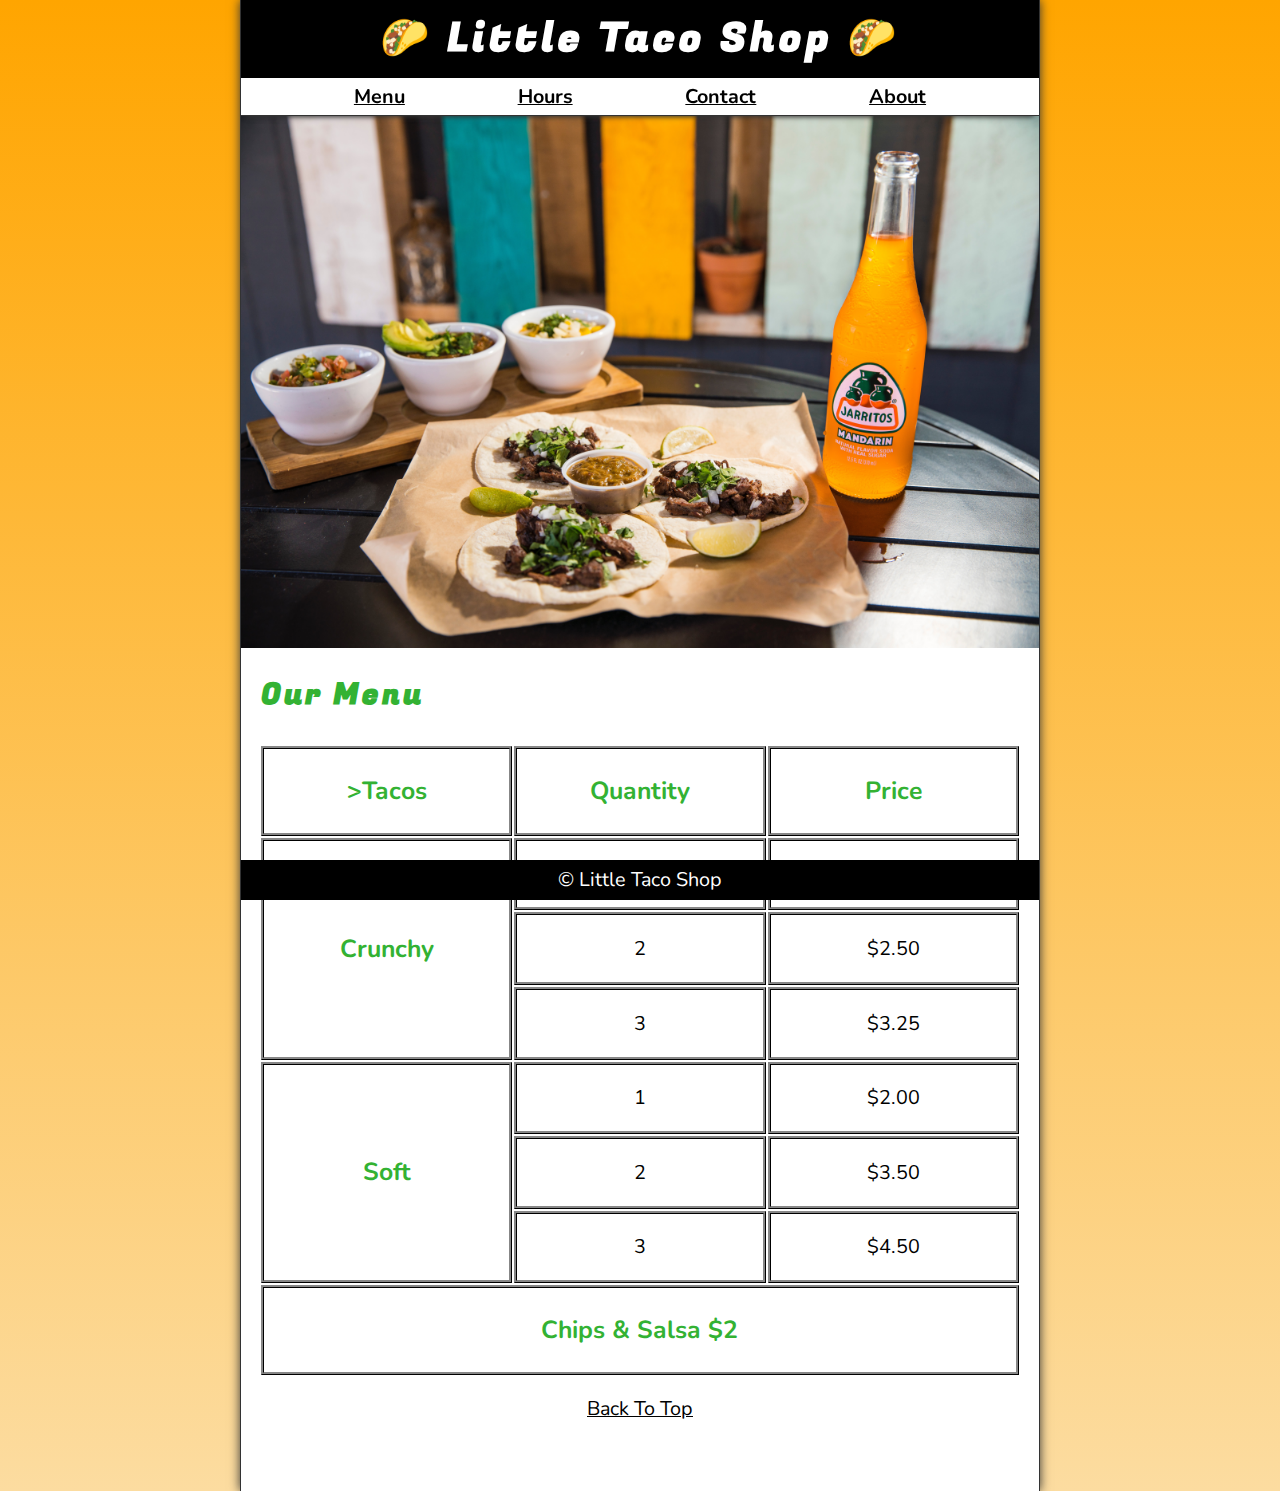
<file: index.html>
<!DOCTYPE html>
<html lang="en">

<head>
    <meta charset="UTF-8">
    <meta name="viewport" content="width=device-width, initial-scale=1.0">
    <meta name="author" content="Jeremy Kale Padot">
    <meta name="description" content="The official website for The Little Taco Shop">
    <title>The Little Taco Shop</title>
    <link rel="icon" href="favicon.ico" type="image/x-icon">
    <link rel="stylesheet" href="css/style.css">
</head>

<body>
    <header class="header">
        <h1 class="header__h1">Little Taco Shop</h1>
        <nav class="header__nav">
            <ul class="header__ul">
                <li>
                    <a href="#menu">Menu</a>
                </li>
                <li>
                    <a href="hours.html">Hours</a>
                </li>
                <li>
                    <a href="contact.html">Contact</a>
                </li>
                <li>
                    <a href="about.html">About</a>
                </li>
            </ul>
        </nav>
    </header>
    <section class="hero">
        <h2 class="hero__h2">Bienvenidos!</h2>
        <figure>
            <img src="img/tacos_and_drink_1000x667.png" alt="Tacos and a Drink" title="We love tacos!" width="1000"
                height="667">
            <figcaption class="offscreen">
                Tacos and a Drink
            </figcaption>
        </figure>
    </section>
    <main class="main">
 
        <article id="menu" class="main__article menu">
            <h2 class="menu__h2">Our Menu</h2>
            <table class="menu__container">
                <caption class="offscreen">Our Tacos</caption>
                <thead>
                    <tr>
                        <th class="menu__header" scope="col">>Tacos</th>
                        <th class="menu__header" scope="col" scope="col">Quantity</th>
                        <th class="menu__header" scope="col">Price</th>
                    </tr>
                </thead>
                <tbody>
                    <tr>
                        <th class='menu__item menu__cr'scope="row" rowspan="3">
                            Crunchy
                        </th>
                        <td class="menu__item">1</td>
                        <td class="menu__item">$1.50</td>
                    </tr>
                    <tr>
                        <td class="menu__item">2</td>
                        <td class="menu__item">$2.50</td>
                    </tr>
                    <tr>
                        <td class="menu__item">3</td>
                        <td class="menu__item">$3.25</td>
                    </tr>
                    <tr>
                        <th class='menu__item menu__sf'scope="row" rowspan="3">
                            Soft
                        </th>
                        <td class="menu__item">1</td>
                        <td class="menu__item">$2.00</td>
                    </tr>
                    <tr>
                        <td class="menu__item">2</td>
                        <td class="menu__item">$3.50</td>
                    </tr>
                    <tr>
                        <td class="menu__item">3</td>
                        <td class="menu__item">$4.50</td>
                    </tr>
                </tbody>
                <tfoot>
                    <tr>
                        <td class="menu__item menu__cs" colspan="3">
                            Chips &amp; Salsa $2
                        </td>
                    </tr>
                </tfoot>
            </table>
            <p class="center">
                <a href="#">Back To Top</a>
            </p>
        </article>
    </main>
    <footer class="footer">
        <p><span class="nowrap"> &copy; </span>
            <span class="nowrap">Little Taco Shop</span>
        </p>
    </footer>
</body>

</html>
</file>
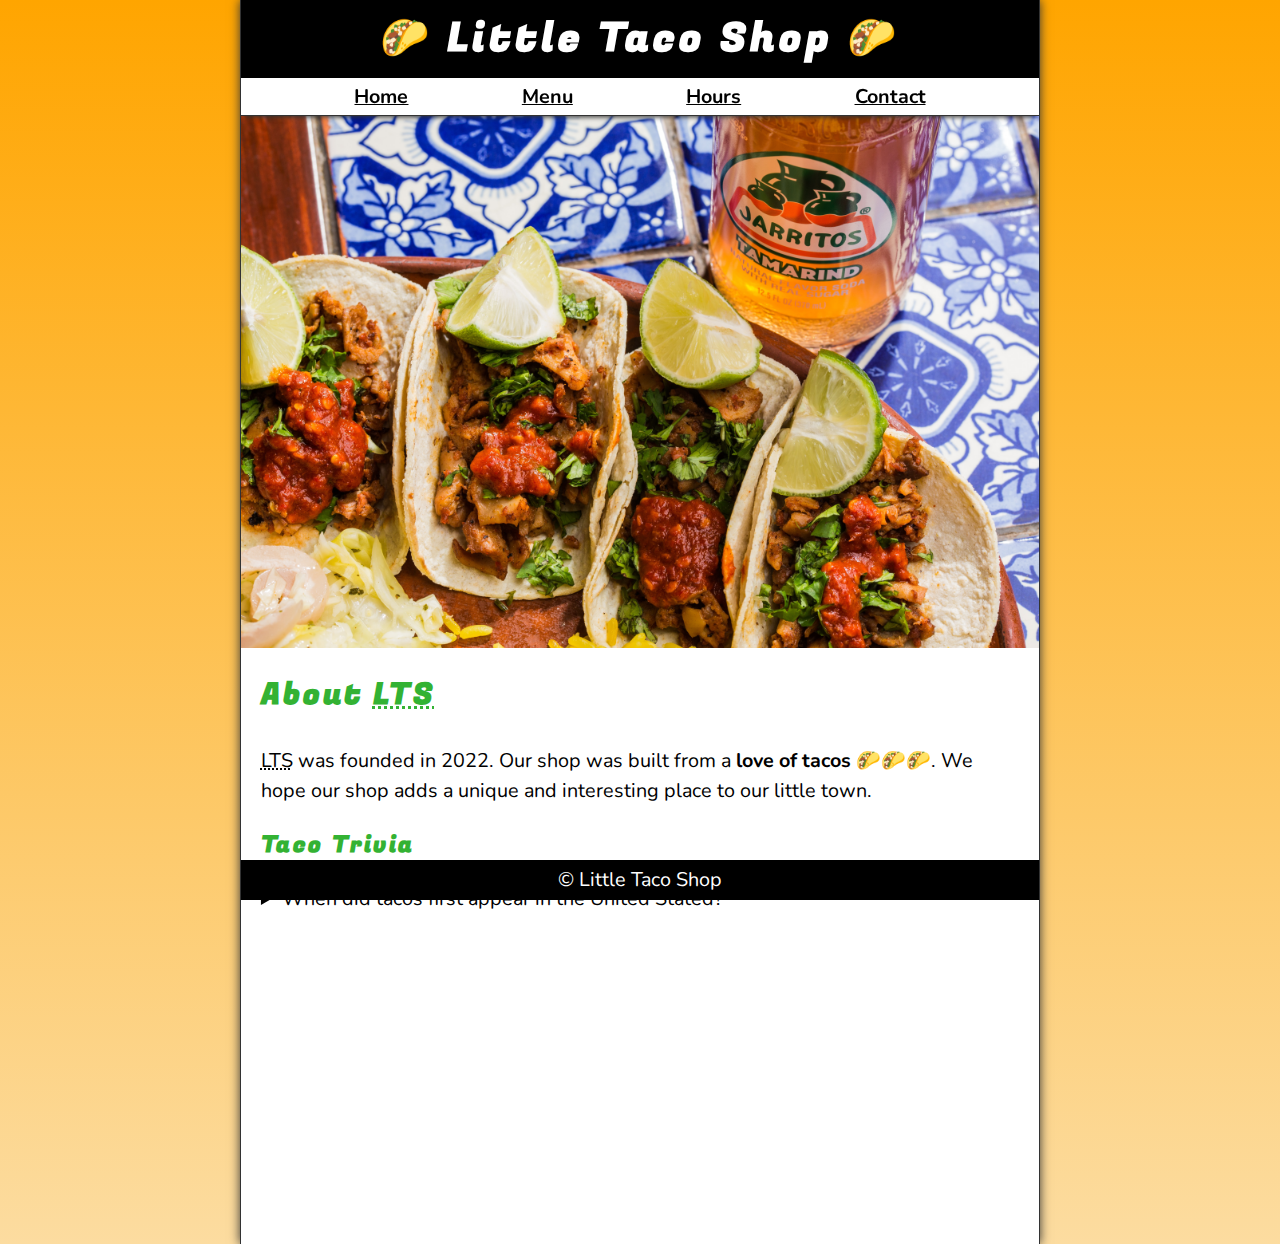
<file: about.html>
<!DOCTYPE html>
<html lang="en">
    <head>
        <meta charset="UTF-8">
        <meta name="viewport" content="width=device-width, initial-scale=1.0">
        <meta name="author" content="Jeremy Kale Padot">
        <meta name="description" content="About The Little Taco Shop">
        <title>About The Little Taco Shop</title>
        <link rel="icon" href="favicon.ico" type="image/x-icon">
        <link rel="stylesheet" href="css/style.css">
    </head>
<body>
    <header class="header">
        <h1 class="header__h1">Little Taco Shop</h1>
        <nav class="header__nav">
            <ul class="header__ul">
                <li>
                    <a href="/">Home</a>
                </li>
                <li>
                    <a href="/#menu">Menu</a>
                </li>
                <li>
                    <a href="hours.html">Hours</a>
                </li>
                <li>
                    <a href="contact.html">Contact</a>
                </li>
            </ul>
        </nav>
    </header>
    <section class="hero">
        <figure>
            <img src="img/tacos_delicioso_1000x667.png" alt="Tacos delicioso" title="Tacos Delicioso!" width="1000"
                height="667">
            <figcaption class="offscreen">
                Try these Delicious Tacos
            </figcaption>
        </figure>
    </section>
    <main class="main">
        <article id="about" class="main__article about">
            <h2>About <abbr title="The Little Taco Shop">LTS</abbr></h2>
            <p>
                <abbr title="The Little Taco Shop">LTS</abbr> was founded in <time datetime="2022">2022</time>. Our shop
                was built from a <strong>love of tacos</strong> 🌮🌮🌮. We hope our shop adds a unique and interesting
                place to our little town.
            </p>
            <aside class="about__trivia">
                <h3>Taco Trivia</h3>
                <details>
                    <summary>When did tacos first appear in the United Stated?</summary>
                    <p class="about__trivia-answer">
                        Jeffrey M. Pilcher, taco historian and professor of history at the University of Minnesota, says
                        the earliest mention of tacos in the United States are in a newspaper from <time
                            datetime="1905">1905</time>. (Source: <cite><a
                                href="https://www.smithsonianmag.com/arts-culture/where-did-the-taco-come-from-81228162/"
                                target="_blank">Smithsonian Magazine</a></cite>)
                    </p>
                </details>
            </aside>
        </article>
    </main>
    <footer class="footer">
        <p><span class="nowrap"> &copy; </span>
            <span class="nowrap">Little Taco Shop</span>
        </p>
    </footer>
</body>
</html>
</file>
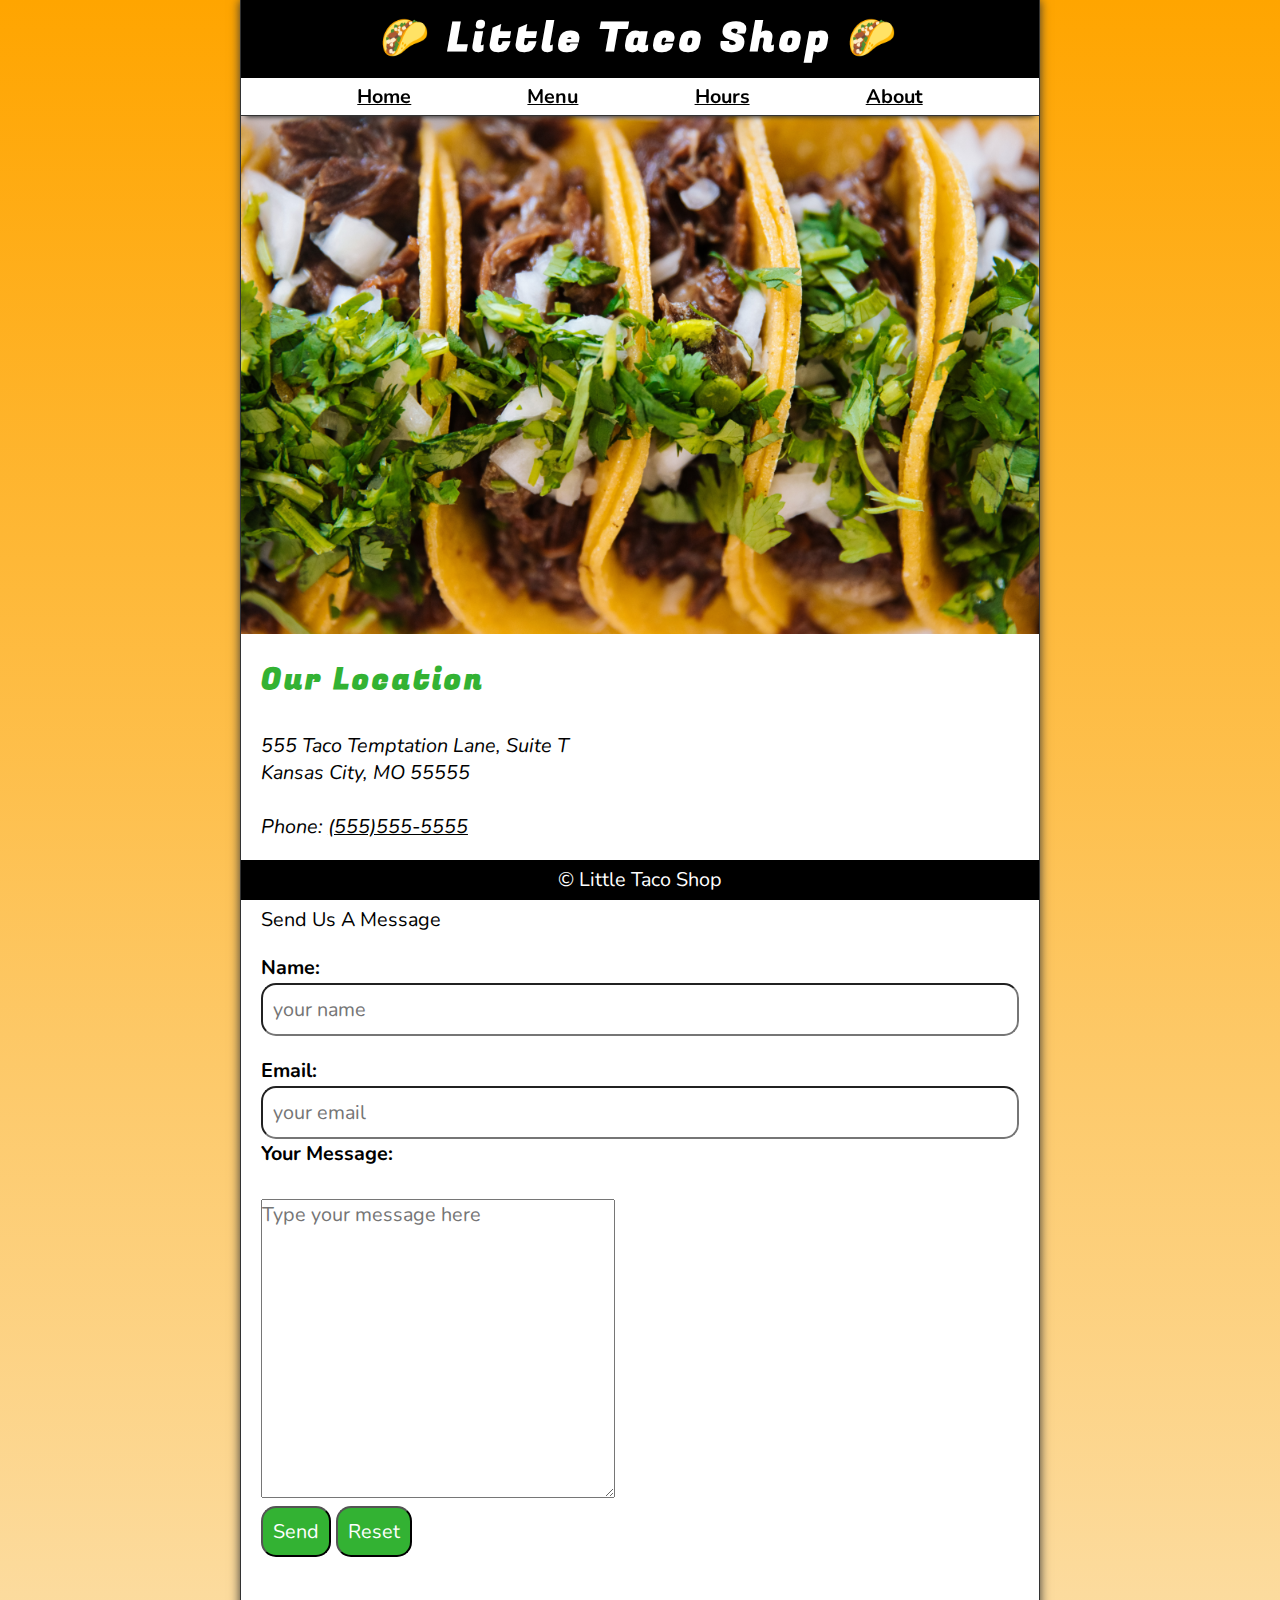
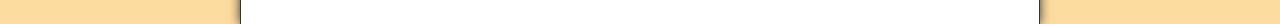
<file: contact.html>
<!DOCTYPE html>
<html lang="en">
<head>
    <meta charset="UTF-8">
    <meta name="viewport" content="width=device-width, initial-scale=1.0">
    <meta name="author" content="Jeremy Kale Padot">
    <meta name="description" content="Contact information for The Little Taco Shop">
    <title>Contact Us -LTS</title>
    <link rel="icon" href="favicon.ico" type="image/x-icon">
    <link rel="stylesheet" href="css/style.css">

</head>
<body>
<header class="header">
    <h1 class="header__h1">Little Taco Shop</h1>
    <nav class="header__nav">
        <ul class="header__ul">
            <li>
                <a href="/">Home</a>
            </li>
            <li>
                <a href="/#menu">Menu</a>
            </li>
            <li>
                <a href="hours.html">Hours</a>
            </li>
            <li>
                <a href="about.html">About</a>
            </li>
        </ul>
    </nav>

    
</header>
    <section class="hero">
        <figure>
            <img src="img/tacos_close_up_1000x649.png" alt="Tacos Shop Tacos" title="Tacos ready to eat!" width="1000" height="649">
            <figcaption class="offscreen">
                Little Taco Shop Tacos
            </figcaption>
        </figure>
    
    </section>
<main class="main">
    <article class="main__article">
        <h2>Our Location</h2>
        <address>
            555 Taco Temptation Lane, Suite T <br> 
            Kansas City, MO 55555
            <br><br>
            Phone: <a href="tel:+555-5555">(555)555-5555</a>
        </address>
    </article>
    <article class="main__article contact">
    <h2 class="contact__h2">Our Contact Form</h2>
    <form action="https://httpbin.org/get" method="get" class="contact__form">
        <fieldset class="contact__fieldset">
            <legend>Send Us A Message</legend>
            <p class="contact__p">
                <label class='contact__label'for="name">Name:</label>
                <input class="contact__input" type="text" nam="name" id="name" placeholder="your name" required>
            </p>
            <p>
                <label class="contact__label" for="email">Email:</label>
                <input class='contact__input'type="text" nam="email" id="email" placeholder="your email" required>
            </p>
            <p>
                <label class="contact__label" for="message">Your Message:</label>
                <br>
                <textarea name="message" id="message" cols="30" rows="10" placeholder="Type your message here"></textarea>
            </p>
        </fieldset>
        <button class="contact__button" type="submit">Send</button>
        <button class="contact__button" type="reset">Reset</button>
    </form>
</article>

</main>
 
<footer class="footer">
    <p><span class="nowrap"> &copy; </span>
        <span class="nowrap">Little Taco Shop</span>
    </p>
</footer>
    
</body>

</html>
</file>
<file: css/style.css>
@import url('https://fonts.googleapis.com/css2?family=Fugaz+One&family=Nunito&display=swap');

/* || RESET */
*,
*::after,
*::before {
    margin: 0;
    padding: 0;
    box-sizing: border-box;
}

img {
    display: block;
    max-width: 100%;
    height: auto;
}

input, button, textarea {
    font: inherit;
}

/* || VARIABLES */

:root {
    /* FONTS */
    --FF: "Nunito", sans-serif;
    --FF-HEADINGS: "Fugaz One", cursive;
    --FS: clamp(1rem, 2.2vh, 1.5rem);

    /* COLORS */
    --BGCOLOR: orange;
    --BGCOLOR-FADE: rgb(252,220,160);
    --BGIMAGE: linear-gradient(to bottom, var(--BGCOLOR), var(--BGCOLOR-FADE));
    --BODY-BGCOLOR: #FFF;
    --FONT-COLOR: #000;
    --BORDER-COLOR: #333;
    --HIGHLIGHT-COLOR: rgb(51, 178, 51);
    --LINK-COLOR: #000;
    --LINK-HOVER: hsla(0, 0%, 0%, 0.6);
    --LINK-ACTIVE: orange;
    --HEADER-BGCOLOR: #000;
    --HEADER-COLOR: #FFF;
    --NAV-BGCOLOR: #FFF;
    --HERO-BGCOLOR: rgba( 51, 178, 51, 0.75);
    --HERO-COLOR: #fff;

    /* BORDERS */
    --BORDERS: 1px solid var(--BORDER-COLOR);
    
    /* STANDARD PADDING */

    --PADDING-TB: 0.25em;
    --PADDING-SIDE: 2.5%;

    /* STANDARD MARGIN */
    --MARGIN: clamp(1em, 2.5vh, 1.5em) 0;
}

/* || UTILITY CLASSES */
    .offscreen {
        position: absolute;
        left: -10000px;
    }

    .nowrap {
        white-space: nowrap;
    }

    .center {
        text-align: center;
    }

    /* \\ GENERAL STYLES */

    html {
        scroll-behavior: smooth;
        font-size: var(--FS);
        font-family: var(--FF);
        background-color: var(--BGCOLOR);
        background-image: var(--BGIMAGE);
    }

    body {
        background-color: var(--BODY-BGCOLOR);
        color: var(--FONT-COLOR);
        min-height: 100vh;
        max-width: 800px;
        margin: 0 auto;
        border-left: var(--BORDERS);
        border-right: var(--BORDERS);
        box-shadow: 0 0 10px var(--BORDER-COLOR);
    }

    h1, h2, h3 {
        font-family: var(--FF-HEADINGS);
        letter-spacing: 0.1em;
    }

    h2,h3 {
        margin-bottom: 1em;
        color: var(--HIGHLIGHT-COLOR);
    }

    p {
        line-height: 1.5;
    }

    a:any-link {
        color: var(--LINK-COLOR);
    }
    a:hover, a:focus-visible {
        color: var(--LINK-HOVER);
    }

    a:active {
        color: var(--LINK-ACTIVE);
    }

    /* \\ HEADER */

    .header {
        position: sticky;
        top: 0;
        z-index: 1;
    }

    .header__h1 {
        text-align: center;
        background-color: var(--HEADER-BGCOLOR);
        color: var(--HEADER-COLOR);
        padding: var(--PADDING-TB) var(--PADDING-SIDE);
    }

    .header__nav {
        background-color: var(--NAV-BGCOLOR);
        border-bottom: var(--BORDERS);
        font-weight: bold;
        box-shadow: 0 6px 5px -5px var(--BORDER-COLOR);
    }

    .header__ul {
        padding: var(--PADDING-TB) var(--PADDING-SIDE);
        list-style-type: none;
        display: flex;
        justify-content: space-evenly;
        gap: 1rem;
    }

    /* \\ HERO */

    .hero {
        position: relative;
    }

    .hero__h2 {
        background-color: var(--HERO-BGCOLOR);
        color: var(--HERO-COLOR);
        padding: 0.25em 0.5em;
        letter-spacing: 0.1rem;
        text-shadow: 2px 2px 5px var(--BORDER-COLOR);
        position: absolute;
        left: 20px;
        top: -100px;
        animation: showWelcome 0.5s ease-in-out 1s forwards;
    }

    @keyframes showWelcome {
        0% {
            top: -20px;
            transform: skew(0deg, -5deg) scaleY(0);
        }
        80% {
            top: 30px;
            transform: skew(10deg, -5deg) scaleY(1.2);
        }
        100% {
            top: 20px;
            transform: skew(-10deg, -5deg) scaleY(1);
        }
    }

    /* || FOOTER */
    .footer {
        position: sticky;
        bottom: 0;
        background-color: var(--HEADER-BGCOLOR);
        color: var(--HEADER-COLOR);
        padding: var(--PADDING-TB) var(--PADDING-SIDE);
        text-align: center;
    }

    /* || MAIN */

    .main {
        padding: var(--PADDING-TB) var(--PADDING-SIDE);
    }

    .main__article {
        scroll-margin-top: 6.5rem;
        margin: var(--MARGIN);
    }

    .main__article:first-child {
        margin-top: 1em;
    }
    .main__article:last-child {
        min-height: calc(100vh - 20rem);
    }

        /* || ABOUT */

        .about__trivia {
            margin: var(--MARGIN);
        }

        .about__trivia-answer {
            margin-top: 1em;
        }

         /* || CONTACT */

         .contact__h2 {
            margin: 0;
         }

         .contact__fieldset {
            border: none;
         }

         .contact__p {
            margin: 1em 0;
         }

         .contact__label {
            display: block;
            font-weight: bold;
         }

         .contact__input, .contact__textarea {
            padding: 0.5rem;
            border-radius: 15px;
            border-width: 2px;
            width: 100%;
         }

         .contact__button {
            padding: 0.5em;
            border-radius: 15px;
            background-color: var(--HIGHLIGHT-COLOR);
            color: var(--HEADER-COLOR);
         }

         /* || MENU */

         thead, tbody, tfoot, tr {
            display: contents;

         }

         .menu__container {
            display: grid;
            grid-template-columns: repeat(3, 1fr);
            grid-template-areas:
                "hd1 hd2 hd3"
                "cr cr1 cr1p"
                "cr cr2 cr2p"
                "cr cr3 cr3p"
                "sf sf1 sf1p"
                "sf sf2 sf2p"
                "sf sf3 sf3p"
                "cs cs cs";
            gap: 0.1em;
            margin-bottom: 1em;
        }
        
        .menu__cr {
            grid-area: cr;
        }
        
        .menu__sf {
            grid-area: sf;
        }
        
        .menu__cs {
            grid-area: cs;
        }

        .menu__cr,
        .menu__sf,
        .menu__cs,
        .menu__header {
            color: var(--HIGHLIGHT-COLOR);
            font-weight: bold;
            height: 100%;
            display: grid;
            place-content: center;
        }

        .menu__header,
        .menu__item {
            width: 100%;
            padding: 1em;
            border: medium ridge var(--BORDER-COLOR);
        }

        .menu__item {
            display: grid;
            place-content: center;
        }
        thead th:first-child {
            border-top-left-radius: var(--BORDER-RADIUS);
        }
        
        thead th:last-child {
            border-top-right-radius: var(--BORDER-RADIUS);
        }
        
        tfoot td {
            border-bottom-left-radius: var(--BORDER-RADIUS);
            border-bottom-right-radius: var(--BORDER-RADIUS);
        }
        
        @media screen and (min-width: 576px) {
            .header__h1::before {
                content: '🌮 '
            }
        
            .header__h1::after {
                content: ' 🌮'
            }
        
            .menu__header,
            .menu__cr,
            .menu__sf,
            .menu__cs {
                font-size: 125%;
            }
        }
</file>
